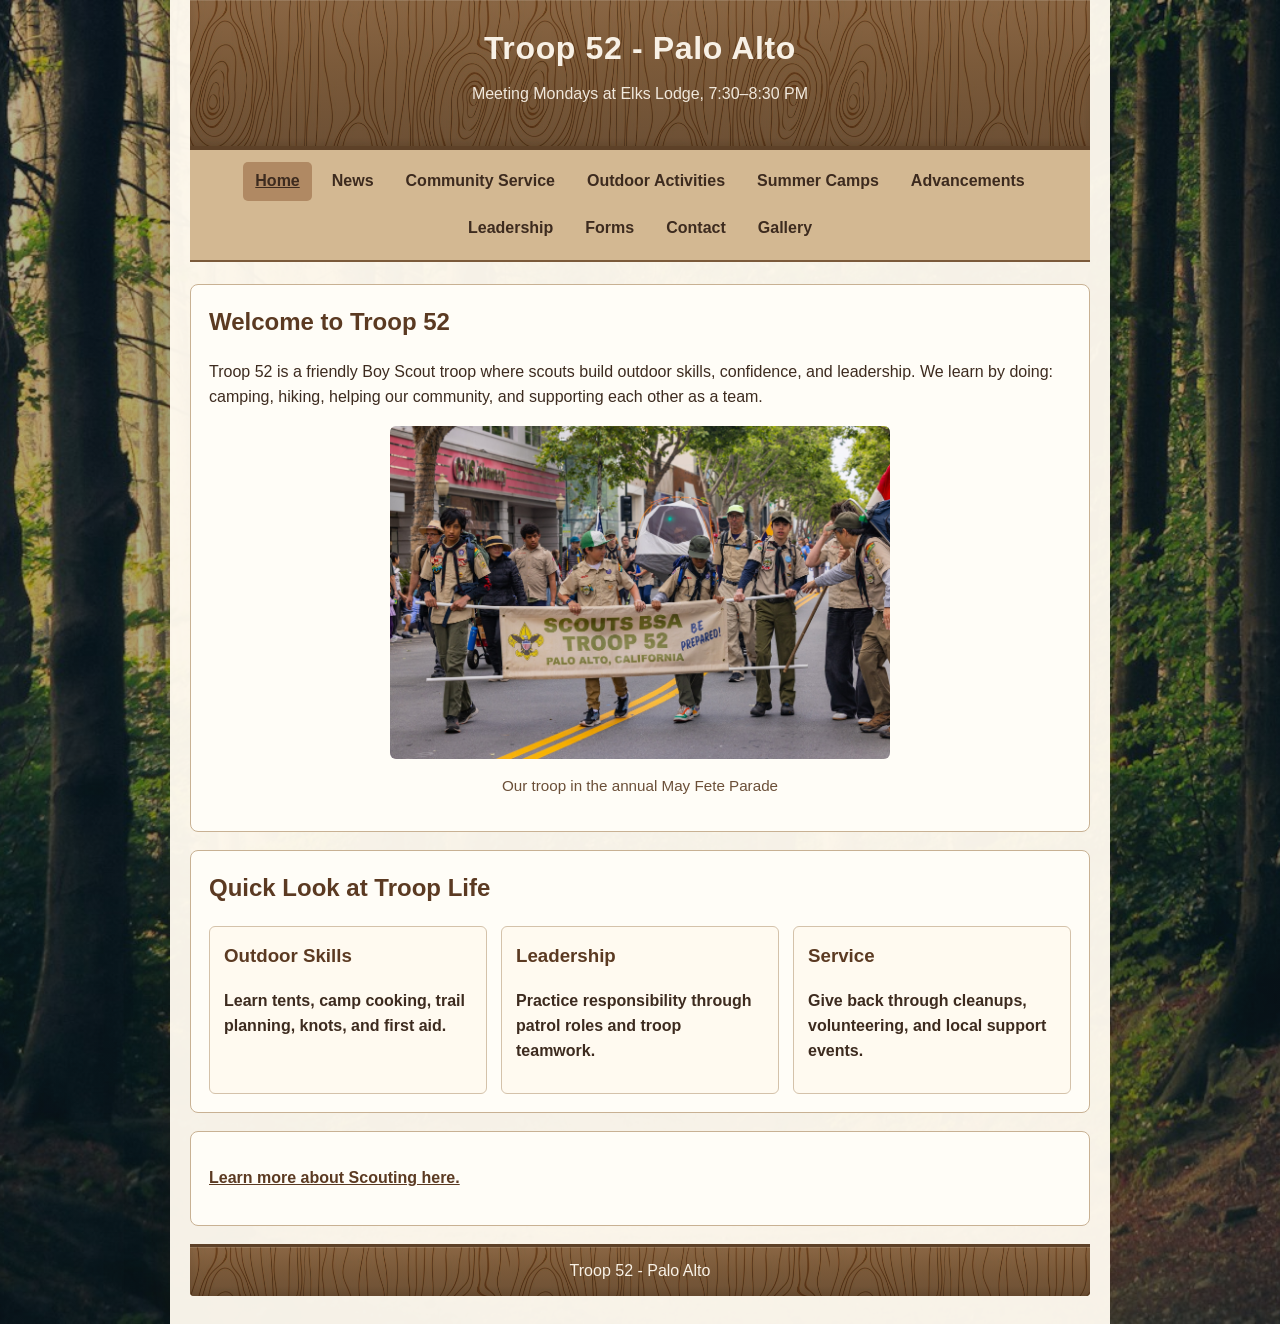
<file: index.html>
<!DOCTYPE html>
<html lang="en">
<head>
  <meta name="google-site-verification" content="5UJwUwNM0E8ni1mtghF1AuBefLVmhH8T5xe5UFRYWWQ" />
  <meta charset="UTF-8">
  <meta name="viewport" content="width=device-width, initial-scale=1.0">
  <title>Troop 52 - Palo Alto | Home</title>
  <link rel="stylesheet" href="styles.css">
</head>
<body>
  <div class="page">
    <header>
      <h1>Troop 52 - Palo Alto</h1>
      <p class="subtitle">Meeting Mondays at Elks Lodge, 7:30–8:30 PM</p>
    </header>

    <nav>
      <a href="index.html" class="active">Home</a>
      <a href="news.html">News</a>
      <a href="community-service.html">Community Service</a>
      <a href="outdoor-activities.html">Outdoor Activities</a>
      <a href="summer-camps.html">Summer Camps</a>
      <a href="advancements.html">Advancements</a>
      <a href="leadership.html">Leadership</a>
      <a href="forms.html">Forms</a>
      <a href="contact.html">Contact</a>
      <a href="gallery.html">Gallery</a>
    </nav>

    <section>
      <h2>Welcome to Troop 52</h2>
      <p>
        Troop 52 is a friendly Boy Scout troop where scouts build outdoor skills,
        confidence, and leadership. We learn by doing: camping, hiking, helping
        our community, and supporting each other as a team.
      </p>
      <img src="images/mayfeteparade.png" alt="Scouts hiking through trees" class="hero-image">
      <p class="small-note" style = "text-align: center;">
        Our troop in the annual May Fete Parade
      </p>
    </section>

    <section>
      <h2>Quick Look at Troop Life</h2>
      <div class="card-grid">
        <a href="outdoor-activities.html" class="card card-link">
          <h3>Outdoor Skills</h3>
          <p>Learn tents, camp cooking, trail planning, knots, and first aid.</p>
        </a>
        <a href="advancements.html" class="card card-link">
          <h3>Leadership</h3>
          <p>Practice responsibility through patrol roles and troop teamwork.</p>
        </a>
        <a href="community-service.html" class="card card-link">
          <h3>Service</h3>
          <p>Give back through cleanups, volunteering, and local support events.</p>
        </a>
      </div>
    </section>

    <section>
      <p>
        <a href="https://www.scouting.org" target="_blank" rel="noopener noreferrer">Learn more about Scouting here.</a>
      </p>
    </section>

    <footer>Troop 52 - Palo Alto</footer>
  </div>
  <script src="leaves.js"></script>
</body>
</html>
</file>
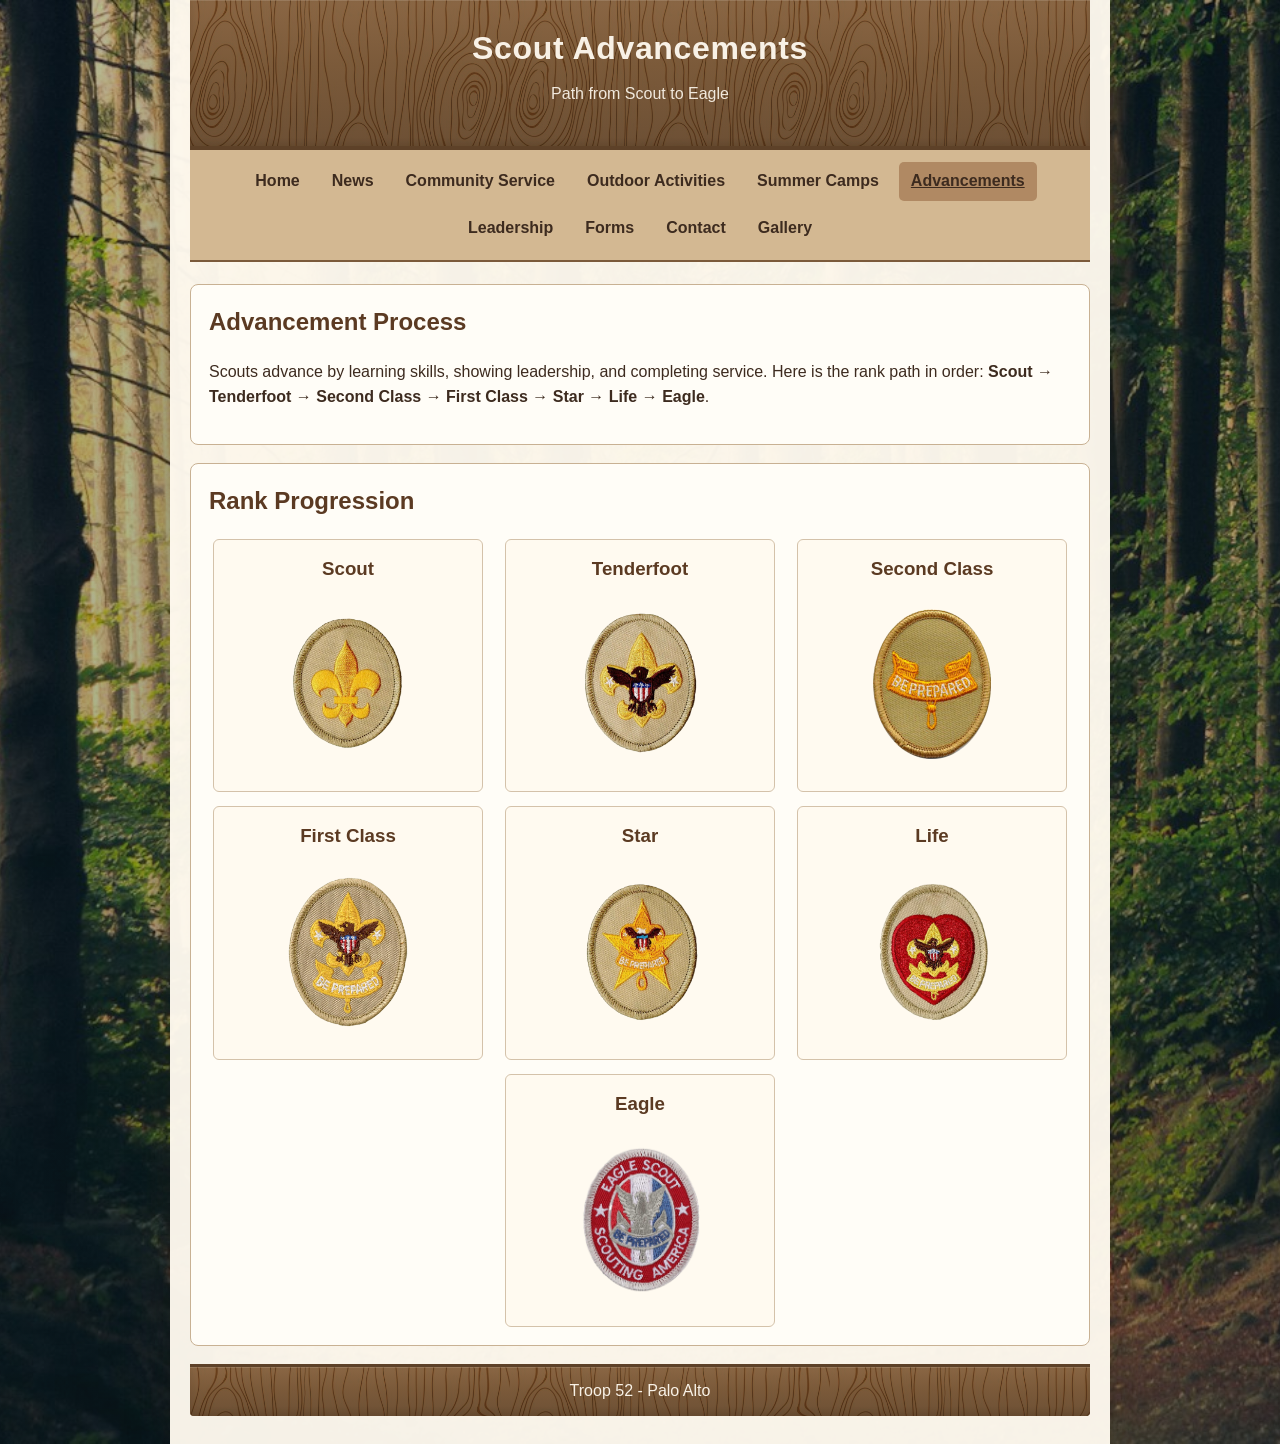
<file: advancements.html>
<!DOCTYPE html>
<html lang="en">
<head>
  <meta charset="UTF-8">
  <meta name="viewport" content="width=device-width, initial-scale=1.0">
  <title>Troop 52 - Palo Alto | Advancements</title>
  <link rel="stylesheet" href="styles.css">
</head>
<body>
  <div class="page">
    <header>
      <h1>Scout Advancements</h1>
      <p class="subtitle">Path from Scout to Eagle</p>
    </header>

    <nav>
      <a href="index.html">Home</a>
      <a href="news.html">News</a>
      <a href="community-service.html">Community Service</a>
      <a href="outdoor-activities.html">Outdoor Activities</a>
      <a href="summer-camps.html">Summer Camps</a>
      <a href="advancements.html" class="active">Advancements</a>
      <a href="leadership.html">Leadership</a>
      <a href="forms.html">Forms</a>
      <a href="contact.html">Contact</a>
      <a href="gallery.html">Gallery</a>
    </nav>

    <section>
      <h2>Advancement Process</h2>
      <p>
        Scouts advance by learning skills, showing leadership, and completing service.
        Here is the rank path in order:
        <strong>Scout → Tenderfoot → Second Class → First Class → Star → Life → Eagle</strong>.
      </p>
    </section>

    <section>
      <h2>Rank Progression</h2>
      <div class="rank-grid">
        <article class="rank-card">
          <h3>Scout</h3>
          <div class="badge-hover" tabindex="0">
            <img src="images/scoutbadge-removebg-preview.png" alt="Scout rank badge" class="badge-image">
            <p class="badge-tooltip">First step where scouts learn basics, the Scout Oath, and troop expectations.</p>
          </div>
        </article>

        <article class="rank-card">
          <h3>Tenderfoot</h3>
          <div class="badge-hover" tabindex="0">
            <img src="images/tenderfoot.png" alt="Tenderfoot rank badge" class="badge-image">
            <p class="badge-tooltip">Builds early outdoor skills like camping basics, first aid, and physical fitness goals.</p>
          </div>
        </article>

        <article class="rank-card">
          <h3>Second Class</h3>
          <div class="badge-hover" tabindex="0">
            <img src="images/SecondClass.webp" alt="Second Class rank badge" class="badge-image">
            <p class="badge-tooltip">Scouts gain stronger map, hiking, and nature skills while taking on more responsibility.</p>
          </div>
        </article>

        <article class="rank-card">
          <h3>First Class</h3>
          <div class="badge-hover" tabindex="0">
            <img src="images/Firstclass.png" alt="First Class rank badge" class="badge-image">
            <p class="badge-tooltip">A major milestone showing solid scoutcraft ability and dependable patrol teamwork.</p>
          </div>
        </article>

        <article class="rank-card">
          <h3>Star</h3>
          <div class="badge-hover" tabindex="0">
            <img src="images/star.png" alt="Star rank badge" class="badge-image">
            <p class="badge-tooltip">Focuses on leadership, service hours, and continuing merit badge progress.</p>
          </div>
        </article>

        <article class="rank-card">
          <h3>Life</h3>
          <div class="badge-hover" tabindex="0">
            <img src="images/lifescout.png" alt="Life rank badge" class="badge-image">
            <p class="badge-tooltip">Prepares scouts for Eagle by building advanced leadership and service experience.</p>
          </div>
        </article>

        <article class="rank-card rank-card--eagle">
          <h3>Eagle</h3>
          <div class="badge-hover" tabindex="0">
            <img src="images/eaglescout.png" alt="Eagle rank badge" class="badge-image">
            <p class="badge-tooltip">Highest rank earned through dedication, leadership, and a completed Eagle project.</p>
          </div>
        </article>
      </div>
    </section>

    <footer>Troop 52 - Palo Alto</footer>
  </div>
  <script src="leaves.js"></script>
</body>
</html>
</file>
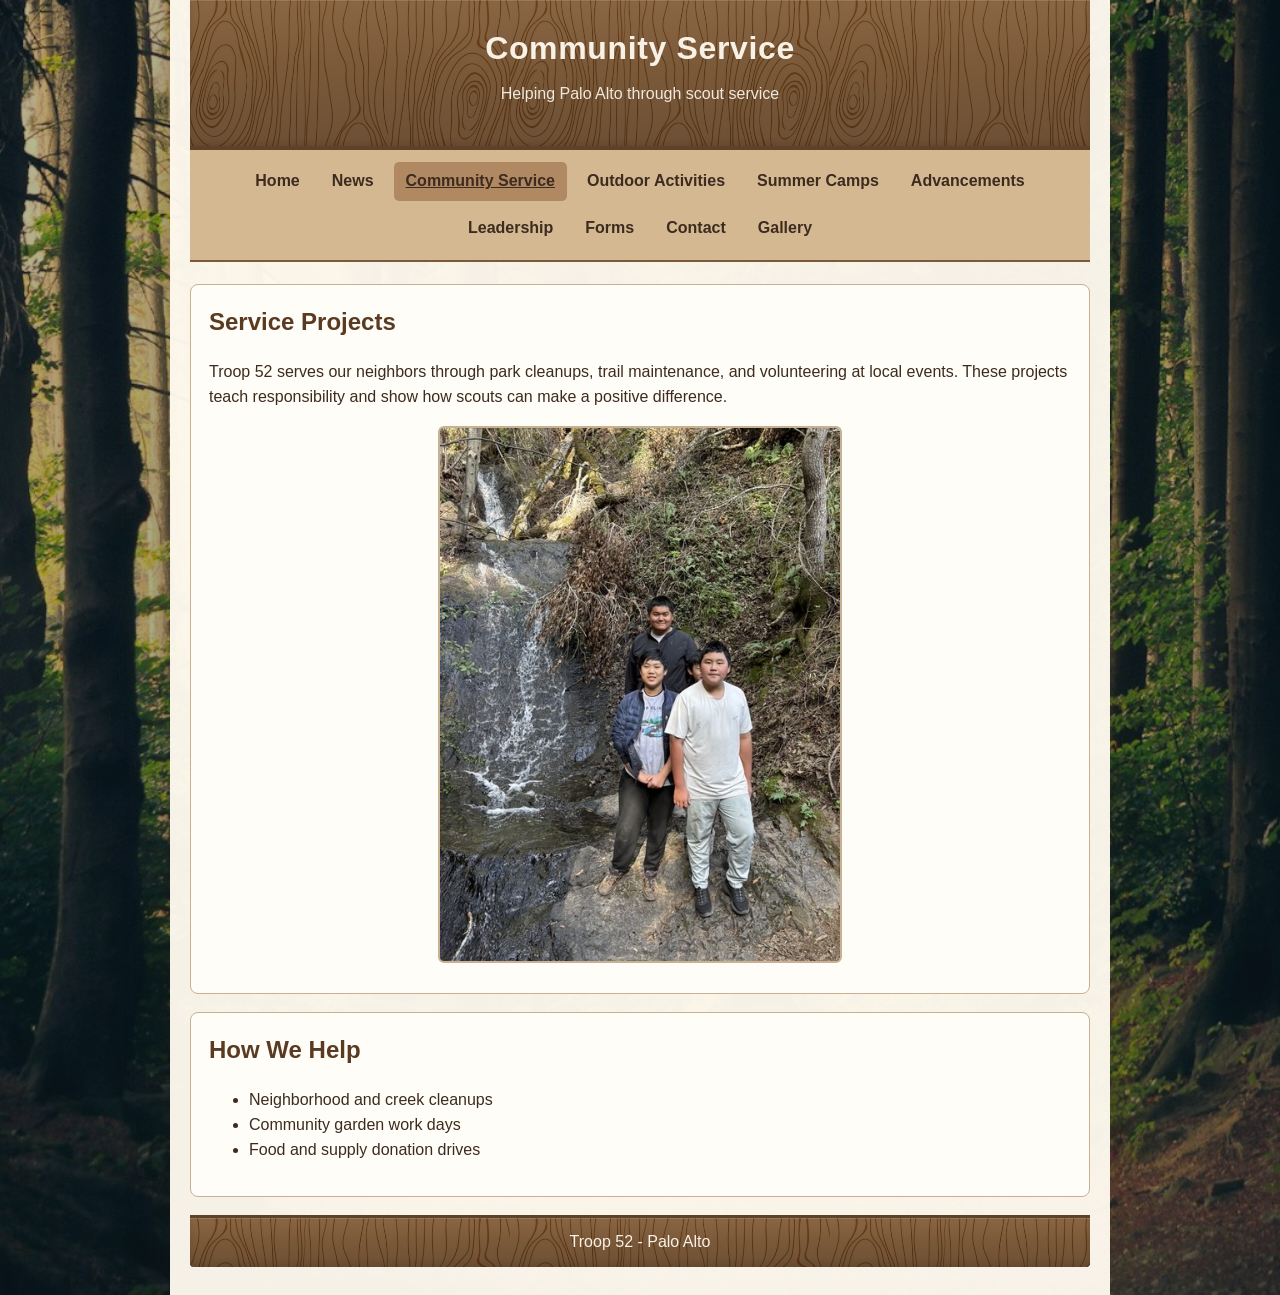
<file: community-service.html>
<!DOCTYPE html>
<html lang="en">
<head>
  <meta charset="UTF-8">
  <meta name="viewport" content="width=device-width, initial-scale=1.0">
  <title>Troop 52 - Palo Alto | Community Service</title>
  <link rel="stylesheet" href="styles.css">
</head>
<body>
  <div class="page">
    <header>
      <h1>Community Service</h1>
      <p class="subtitle">Helping Palo Alto through scout service</p>
    </header>

    <nav>
      <a href="index.html">Home</a>
      <a href="news.html">News</a>
      <a href="community-service.html" class="active">Community Service</a>
      <a href="outdoor-activities.html">Outdoor Activities</a>
      <a href="summer-camps.html">Summer Camps</a>
      <a href="advancements.html">Advancements</a>
      <a href="leadership.html">Leadership</a>
      <a href="forms.html">Forms</a>
      <a href="contact.html">Contact</a>
      <a href="gallery.html">Gallery</a>
    </nav>

    <section>
      <h2>Service Projects</h2>
      <p>
        Troop 52 serves our neighbors through park cleanups, trail maintenance,
        and volunteering at local events. These projects teach responsibility and
        show how scouts can make a positive difference.
      </p>
      <img src="images/gallery/bs(2).jpeg" alt="Scouts helping with a cleanup" class="activity-image">
    </section>

    <section>
      <h2>How We Help</h2>
      <ul>
        <li>Neighborhood and creek cleanups</li>
        <li>Community garden work days</li>
        <li>Food and supply donation drives</li>
      </ul>
    </section>

    <footer>Troop 52 - Palo Alto</footer>
  </div>
  <script src="leaves.js"></script>
</body>
</html>
</file>
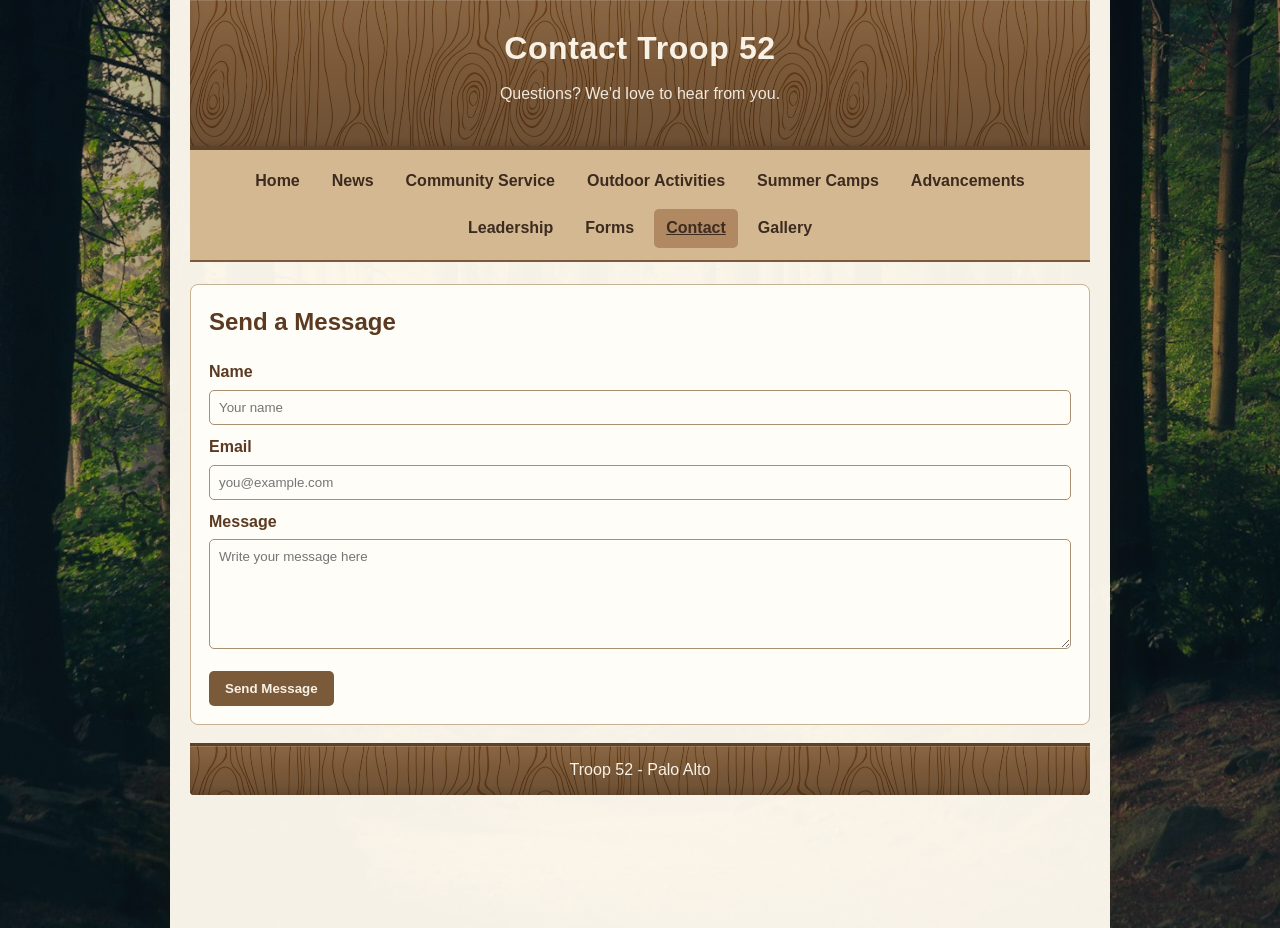
<file: contact.html>
<!DOCTYPE html>
<html lang="en">
<head>
  <meta charset="UTF-8">
  <meta name="viewport" content="width=device-width, initial-scale=1.0">
  <title>Troop 52 - Palo Alto | Contact</title>
  <link rel="stylesheet" href="styles.css">
</head>
<body>
  <div class="page">
    <header>
      <h1>Contact Troop 52</h1>
      <p class="subtitle">Questions? We'd love to hear from you.</p>
    </header>

    <nav>
      <a href="index.html">Home</a>
      <a href="news.html">News</a>
      <a href="community-service.html">Community Service</a>
      <a href="outdoor-activities.html">Outdoor Activities</a>
      <a href="summer-camps.html">Summer Camps</a>
      <a href="advancements.html">Advancements</a>
      <a href="leadership.html">Leadership</a>
      <a href="forms.html">Forms</a>
      <a href="contact.html" class="active">Contact</a>
      <a href="gallery.html">Gallery</a>
    </nav>

    <section>
      <h2>Send a Message</h2>

      <form action="https://formspree.io/f/mdabkpgq" method="POST">
        
        <label for="name">Name</label>
        <input type="text" id="name" name="name" placeholder="Your name" required>

        <label for="email">Email</label>
        <input type="email" id="email" name="email" placeholder="you@example.com" required>

        <label for="message">Message</label>
        <textarea id="message" name="message" rows="6" placeholder="Write your message here" required></textarea>

        <!-- Optional extras -->
        <input type="hidden" name="_subject" value="New Troop 52 Contact Form Message">
        <input type="hidden" name="_redirect" value="thankyou.html">

        <button type="submit">Send Message</button>
      </form>

    </section>

    <footer>Troop 52 - Palo Alto</footer>
  </div>
  <script src="leaves.js"></script>
</body>
</html>
</file>
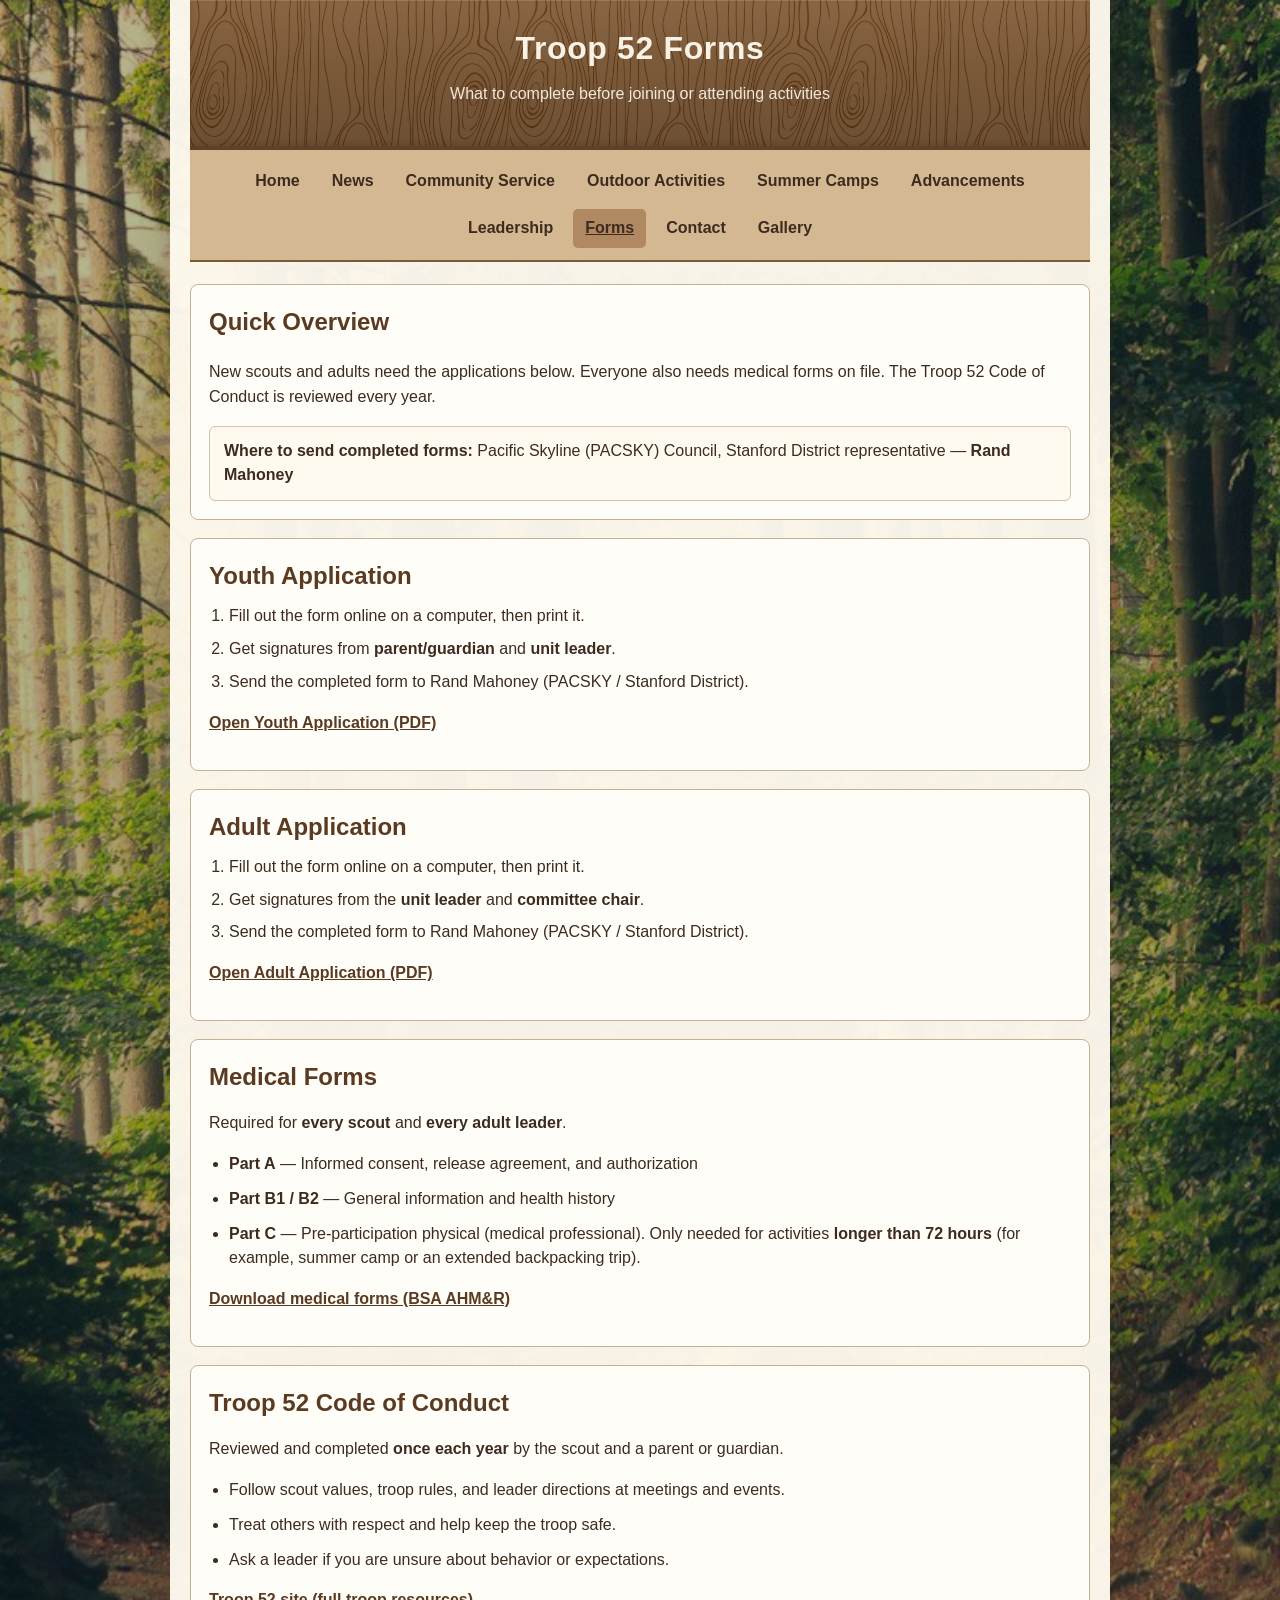
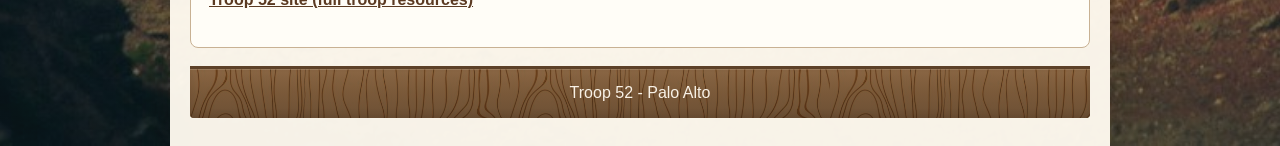
<file: forms.html>
<!DOCTYPE html>
<html lang="en">
<head>
  <meta charset="UTF-8">
  <meta name="viewport" content="width=device-width, initial-scale=1.0">
  <title>Troop 52 - Palo Alto | Forms</title>
  <link rel="stylesheet" href="styles.css">
</head>
<body>
  <div class="page">
    <header>
      <h1>Troop 52 Forms</h1>
      <p class="subtitle">What to complete before joining or attending activities</p>
    </header>

    <nav>
      <a href="index.html">Home</a>
      <a href="news.html">News</a>
      <a href="community-service.html">Community Service</a>
      <a href="outdoor-activities.html">Outdoor Activities</a>
      <a href="summer-camps.html">Summer Camps</a>
      <a href="advancements.html">Advancements</a>
      <a href="leadership.html">Leadership</a>
      <a href="forms.html" class="active">Forms</a>
      <a href="contact.html">Contact</a>
      <a href="gallery.html">Gallery</a>
    </nav>

    <section>
      <h2>Quick Overview</h2>
      <p>
        New scouts and adults need the applications below. Everyone also needs medical forms on file.
        The Troop 52 Code of Conduct is reviewed every year.
      </p>
      <p class="form-note">
        <strong>Where to send completed forms:</strong> Pacific Skyline (PACSKY) Council,
        Stanford District representative — <strong>Rand Mahoney</strong>
      </p>
    </section>

    <section class="form-card">
      <h2>Youth Application</h2>
      <ol class="form-steps">
        <li>Fill out the form online on a computer, then print it.</li>
        <li>Get signatures from <strong>parent/guardian</strong> and <strong>unit leader</strong>.</li>
        <li>Send the completed form to Rand Mahoney (PACSKY / Stanford District).</li>
      </ol>
      <p>
        <a href="https://filestore.scouting.org/filestore/pdf/524-406.pdf" target="_blank" rel="noopener noreferrer">Open Youth Application (PDF)</a>
      </p>
    </section>

    <section class="form-card">
      <h2>Adult Application</h2>
      <ol class="form-steps">
        <li>Fill out the form online on a computer, then print it.</li>
        <li>Get signatures from the <strong>unit leader</strong> and <strong>committee chair</strong>.</li>
        <li>Send the completed form to Rand Mahoney (PACSKY / Stanford District).</li>
      </ol>
      <p>
        <a href="https://filestore.scouting.org/filestore/pdf/524-501.pdf" target="_blank" rel="noopener noreferrer">Open Adult Application (PDF)</a>
      </p>
    </section>

    <section class="form-card">
      <h2>Medical Forms</h2>
      <p>Required for <strong>every scout</strong> and <strong>every adult leader</strong>.</p>
      <ul class="form-parts">
        <li>
          <strong>Part A</strong> — Informed consent, release agreement, and authorization
        </li>
        <li>
          <strong>Part B1 / B2</strong> — General information and health history
        </li>
        <li>
          <strong>Part C</strong> — Pre-participation physical (medical professional).
          Only needed for activities <strong>longer than 72 hours</strong>
          (for example, summer camp or an extended backpacking trip).
        </li>
      </ul>
      <p>
        <a href="https://www.scouting.org/health-and-safety/ahmr/" target="_blank" rel="noopener noreferrer">Download medical forms (BSA AHM&R)</a>
      </p>
    </section>

    <section class="form-card">
      <h2>Troop 52 Code of Conduct</h2>
      <p>
        Reviewed and completed <strong>once each year</strong> by the scout and a parent or guardian.
      </p>
      <ul class="form-parts">
        <li>Follow scout values, troop rules, and leader directions at meetings and events.</li>
        <li>Treat others with respect and help keep the troop safe.</li>
        <li>Ask a leader if you are unsure about behavior or expectations.</li>
      </ul>
      <p>
        <a href="https://sites.google.com/view/patroop52/" target="_blank" rel="noopener noreferrer">Troop 52 site (full troop resources)</a>
      </p>
    </section>

    <footer>Troop 52 - Palo Alto</footer>
  </div>
  <script src="leaves.js"></script>
</body>
</html>
</file>
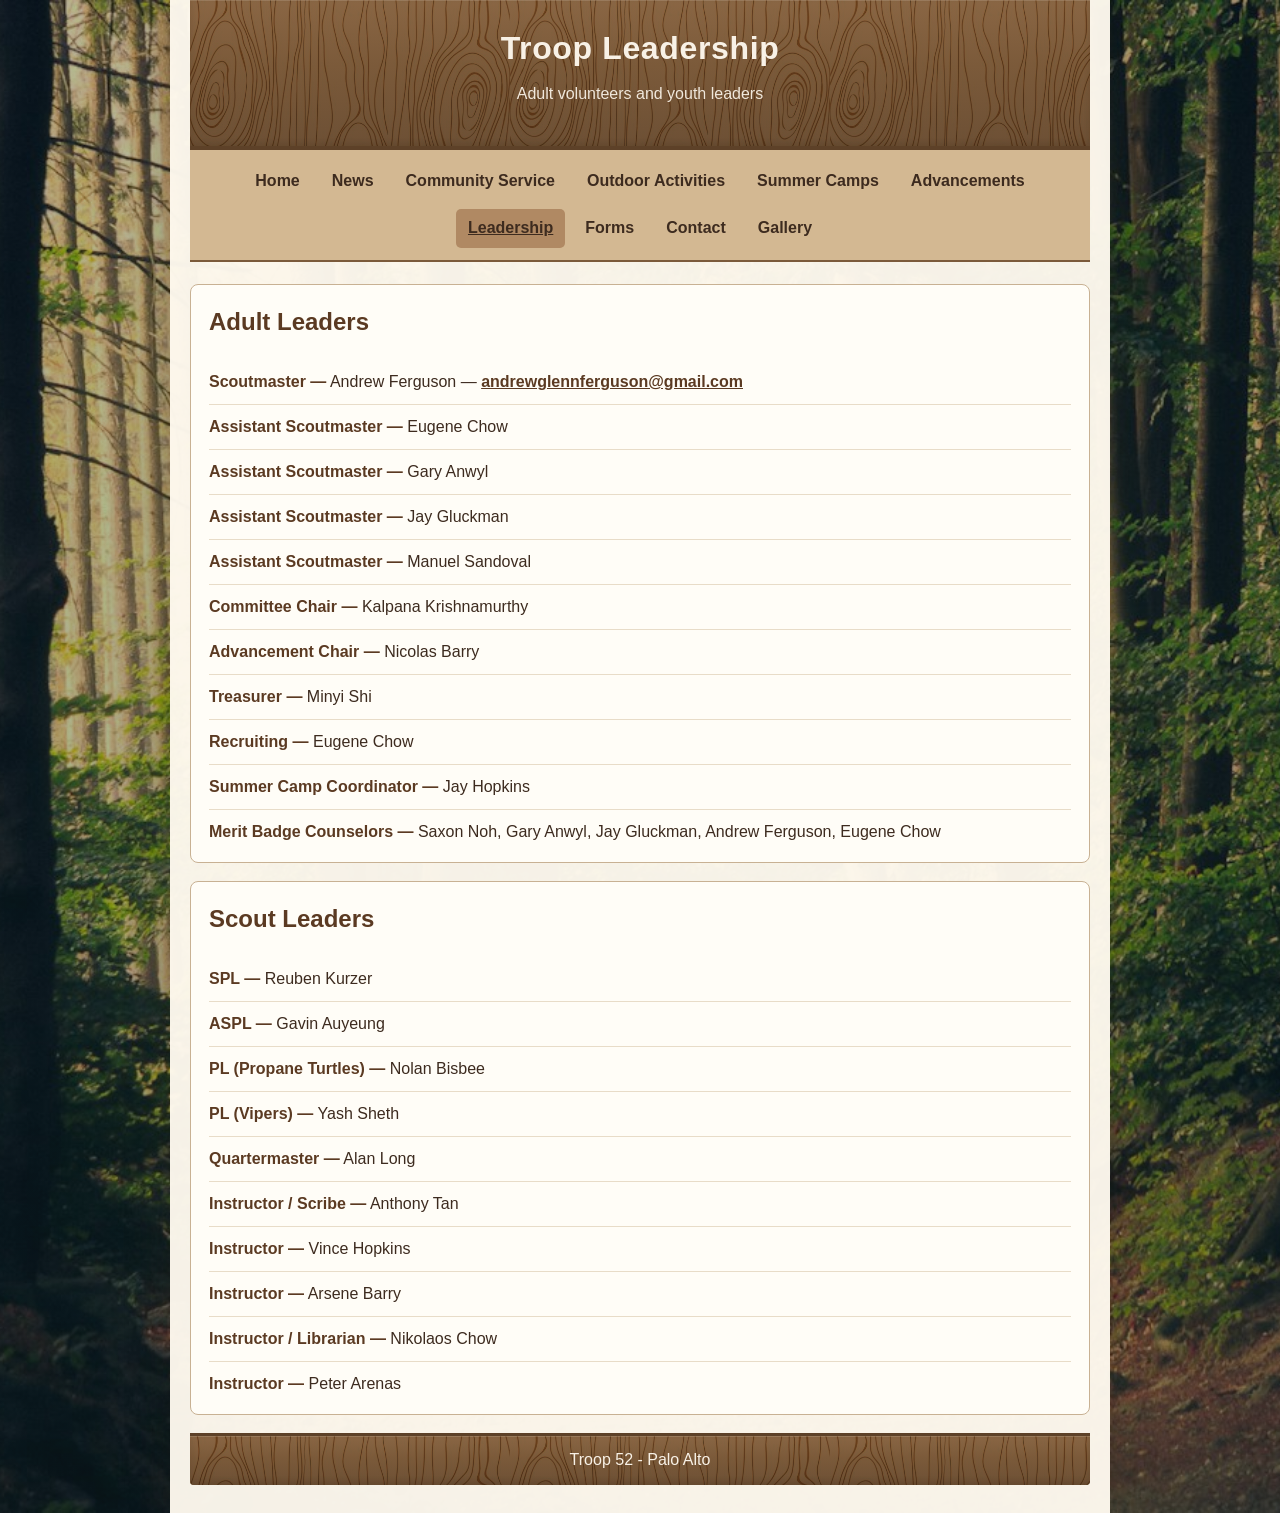
<file: leadership.html>
<!DOCTYPE html>
<html lang="en">
<head>
  <meta charset="UTF-8">
  <meta name="viewport" content="width=device-width, initial-scale=1.0">
  <title>Troop 52 - Palo Alto | Leadership</title>
  <link rel="stylesheet" href="styles.css">
</head>
<body>
  <div class="page">
    <header>
      <h1>Troop Leadership</h1>
      <p class="subtitle">Adult volunteers and youth leaders</p>
    </header>

    <nav>
      <a href="index.html">Home</a>
      <a href="news.html">News</a>
      <a href="community-service.html">Community Service</a>
      <a href="outdoor-activities.html">Outdoor Activities</a>
      <a href="summer-camps.html">Summer Camps</a>
      <a href="advancements.html">Advancements</a>
      <a href="leadership.html" class="active">Leadership</a>
      <a href="forms.html">Forms</a>
      <a href="contact.html">Contact</a>
      <a href="gallery.html">Gallery</a>
    </nav>

    <section>
      <h2>Adult Leaders</h2>
      <ul class="leader-list">
        <li>
          <span class="leader-role">Scoutmaster</span>
          Andrew Ferguson —
          <a href="mailto:andrewglennferguson@gmail.com">andrewglennferguson@gmail.com</a>
        </li>
        <li><span class="leader-role">Assistant Scoutmaster</span> Eugene Chow</li>
        <li><span class="leader-role">Assistant Scoutmaster</span> Gary Anwyl</li>
        <li><span class="leader-role">Assistant Scoutmaster</span> Jay Gluckman</li>
        <li><span class="leader-role">Assistant Scoutmaster</span> Manuel Sandoval</li>
        <li><span class="leader-role">Committee Chair</span> Kalpana Krishnamurthy</li>
        <li><span class="leader-role">Advancement Chair</span> Nicolas Barry</li>
        <li><span class="leader-role">Treasurer</span> Minyi Shi</li>
        <li><span class="leader-role">Recruiting</span> Eugene Chow</li>
        <li><span class="leader-role">Summer Camp Coordinator</span> Jay Hopkins</li>
        <li>
          <span class="leader-role">Merit Badge Counselors</span>
          Saxon Noh, Gary Anwyl, Jay Gluckman, Andrew Ferguson, Eugene Chow
        </li>
      </ul>
    </section>

    <section>
      <h2>Scout Leaders</h2>
      <ul class="leader-list">
        <li><span class="leader-role">SPL</span> Reuben Kurzer</li>
        <li><span class="leader-role">ASPL</span> Gavin Auyeung</li>
        <li><span class="leader-role">PL (Propane Turtles)</span> Nolan Bisbee</li>
        <li><span class="leader-role">PL (Vipers)</span> Yash Sheth</li>
        <li><span class="leader-role">Quartermaster</span> Alan Long</li>
        <li><span class="leader-role">Instructor / Scribe</span> Anthony Tan</li>
        <li><span class="leader-role">Instructor</span> Vince Hopkins</li>
        <li><span class="leader-role">Instructor</span> Arsene Barry</li>
        <li><span class="leader-role">Instructor / Librarian</span> Nikolaos Chow</li>
        <li><span class="leader-role">Instructor</span> Peter Arenas</li>
      </ul>
    </section>

    <footer>Troop 52 - Palo Alto</footer>
  </div>
  <script src="leaves.js"></script>
</body>
</html>
</file>
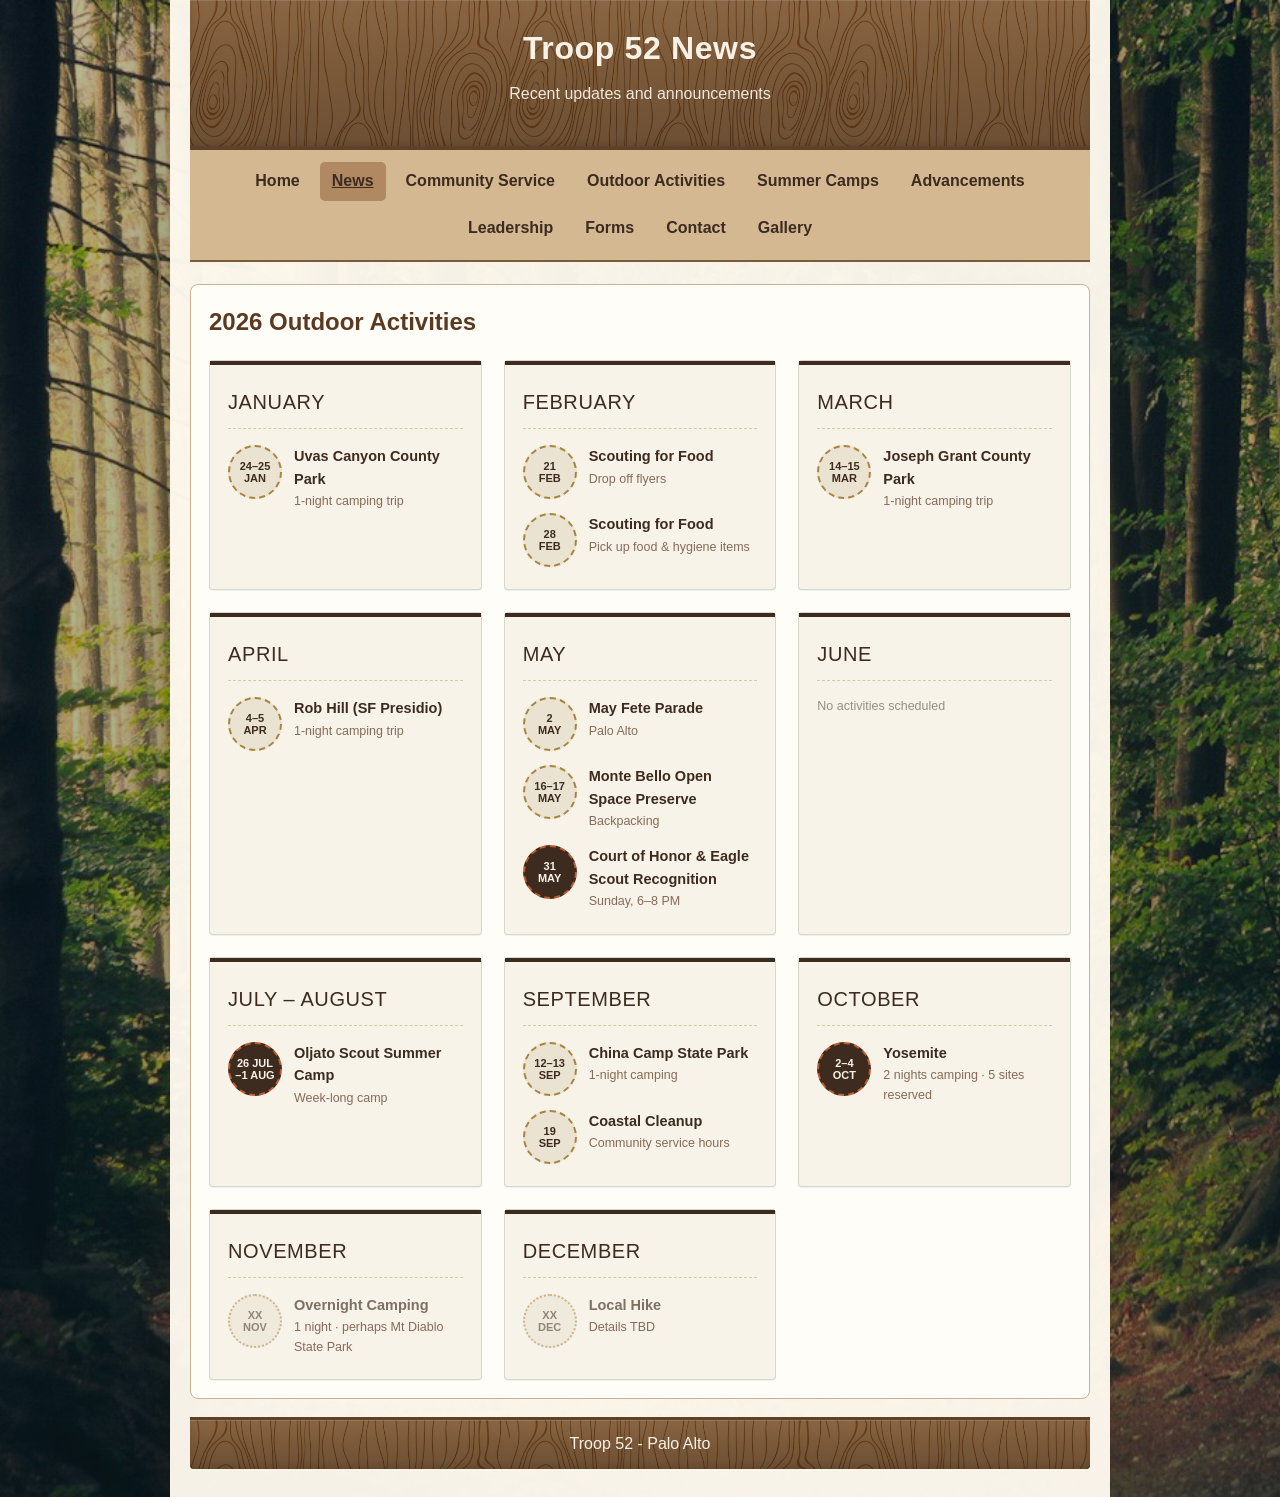
<file: news.html>
<!DOCTYPE html>
<html lang="en">
<head>
  <meta charset="UTF-8">
  <meta name="viewport" content="width=device-width, initial-scale=1.0">
  <title>Troop 52 - Palo Alto | News</title>
  <link rel="stylesheet" href="styles.css">
</head>
<body>
  <div class="page">
    <header>
      <h1>Troop 52 News</h1>
      <p class="subtitle">Recent updates and announcements</p>
    </header>

    <nav>
      <a href="index.html">Home</a>
      <a href="news.html" class="active">News</a>
      <a href="community-service.html">Community Service</a>
      <a href="outdoor-activities.html">Outdoor Activities</a>
      <a href="summer-camps.html">Summer Camps</a>
      <a href="advancements.html">Advancements</a>
      <a href="leadership.html">Leadership</a>
      <a href="forms.html">Forms</a>
      <a href="contact.html">Contact</a>
      <a href="gallery.html">Gallery</a>
    </nav>

    <section>
  <h2>2026 Outdoor Activities</h2>
  <div class="grid">

    <div class="month-card">
      <div class="month-name">January</div>
      <div class="event">
        <div class="badge">24&ndash;25<br>JAN</div>
        <div class="event-body">
          <div class="event-title">Uvas Canyon County Park</div>
          <div class="event-meta">1-night camping trip</div>
        </div>
      </div>
    </div>

    <div class="month-card">
      <div class="month-name">February</div>
      <div class="event">
        <div class="badge">21<br>FEB</div>
        <div class="event-body">
          <div class="event-title">Scouting for Food</div>
          <div class="event-meta">Drop off flyers</div>
        </div>
      </div>
      <div class="event">
        <div class="badge">28<br>FEB</div>
        <div class="event-body">
          <div class="event-title">Scouting for Food</div>
          <div class="event-meta">Pick up food &amp; hygiene items</div>
        </div>
      </div>
    </div>

    <div class="month-card">
      <div class="month-name">March</div>
      <div class="event">
        <div class="badge">14&ndash;15<br>MAR</div>
        <div class="event-body">
          <div class="event-title">Joseph Grant County Park</div>
          <div class="event-meta">1-night camping trip</div>
        </div>
      </div>
    </div>

    <div class="month-card">
      <div class="month-name">April</div>
      <div class="event">
        <div class="badge">4&ndash;5<br>APR</div>
        <div class="event-body">
          <div class="event-title">Rob Hill (SF Presidio)</div>
          <div class="event-meta">1-night camping trip</div>
        </div>
      </div>
    </div>

    <div class="month-card">
      <div class="month-name">May</div>
      <div class="event">
        <div class="badge">2<br>MAY</div>
        <div class="event-body">
          <div class="event-title">May Fete Parade</div>
          <div class="event-meta">Palo Alto</div>
        </div>
      </div>
      <div class="event">
        <div class="badge">16&ndash;17<br>MAY</div>
        <div class="event-body">
          <div class="event-title">Monte Bello Open Space Preserve</div>
          <div class="event-meta">Backpacking</div>
        </div>
      </div>
      <div class="event flagship">
        <div class="badge">31<br>MAY</div>
        <div class="event-body">
          <div class="event-title">Court of Honor &amp; Eagle Scout Recognition</div>
          <div class="event-meta">Sunday, 6&ndash;8 PM</div>
        </div>
      </div>
    </div>

    <div class="month-card">
      <div class="month-name">June</div>
      <div class="no-events">No activities scheduled</div>
    </div>

    <div class="month-card">
      <div class="month-name">July &ndash; August</div>
      <div class="event flagship">
        <div class="badge">26 JUL<br>&ndash;1 AUG</div>
        <div class="event-body">
          <div class="event-title">Oljato Scout Summer Camp</div>
          <div class="event-meta">Week-long camp</div>
        </div>
      </div>
    </div>

    <div class="month-card">
      <div class="month-name">September</div>
      <div class="event">
        <div class="badge">12&ndash;13<br>SEP</div>
        <div class="event-body">
          <div class="event-title">China Camp State Park</div>
          <div class="event-meta">1-night camping</div>
        </div>
      </div>
      <div class="event">
        <div class="badge">19<br>SEP</div>
        <div class="event-body">
          <div class="event-title">Coastal Cleanup</div>
          <div class="event-meta">Community service hours</div>
        </div>
      </div>
    </div>

    <div class="month-card">
      <div class="month-name">October</div>
      <div class="event flagship">
        <div class="badge">2&ndash;4<br>OCT</div>
        <div class="event-body">
          <div class="event-title">Yosemite</div>
          <div class="event-meta">2 nights camping &middot; 5 sites reserved</div>
        </div>
      </div>
    </div>

    <div class="month-card">
      <div class="month-name">November</div>
      <div class="event tbd">
        <div class="badge">XX<br>NOV</div>
        <div class="event-body">
          <div class="event-title">Overnight Camping</div>
          <div class="event-meta">1 night &middot; perhaps Mt Diablo State Park</div>
        </div>
      </div>
    </div>

    <div class="month-card">
      <div class="month-name">December</div>
      <div class="event tbd">
        <div class="badge">XX<br>DEC</div>
        <div class="event-body">
          <div class="event-title">Local Hike</div>
          <div class="event-meta">Details TBD</div>
        </div>
      </div>
    </div>

  </div>
</section>

    <footer>Troop 52 - Palo Alto</footer>
  </div>
  <script src="leaves.js"></script>
</body>
</html>
</file>
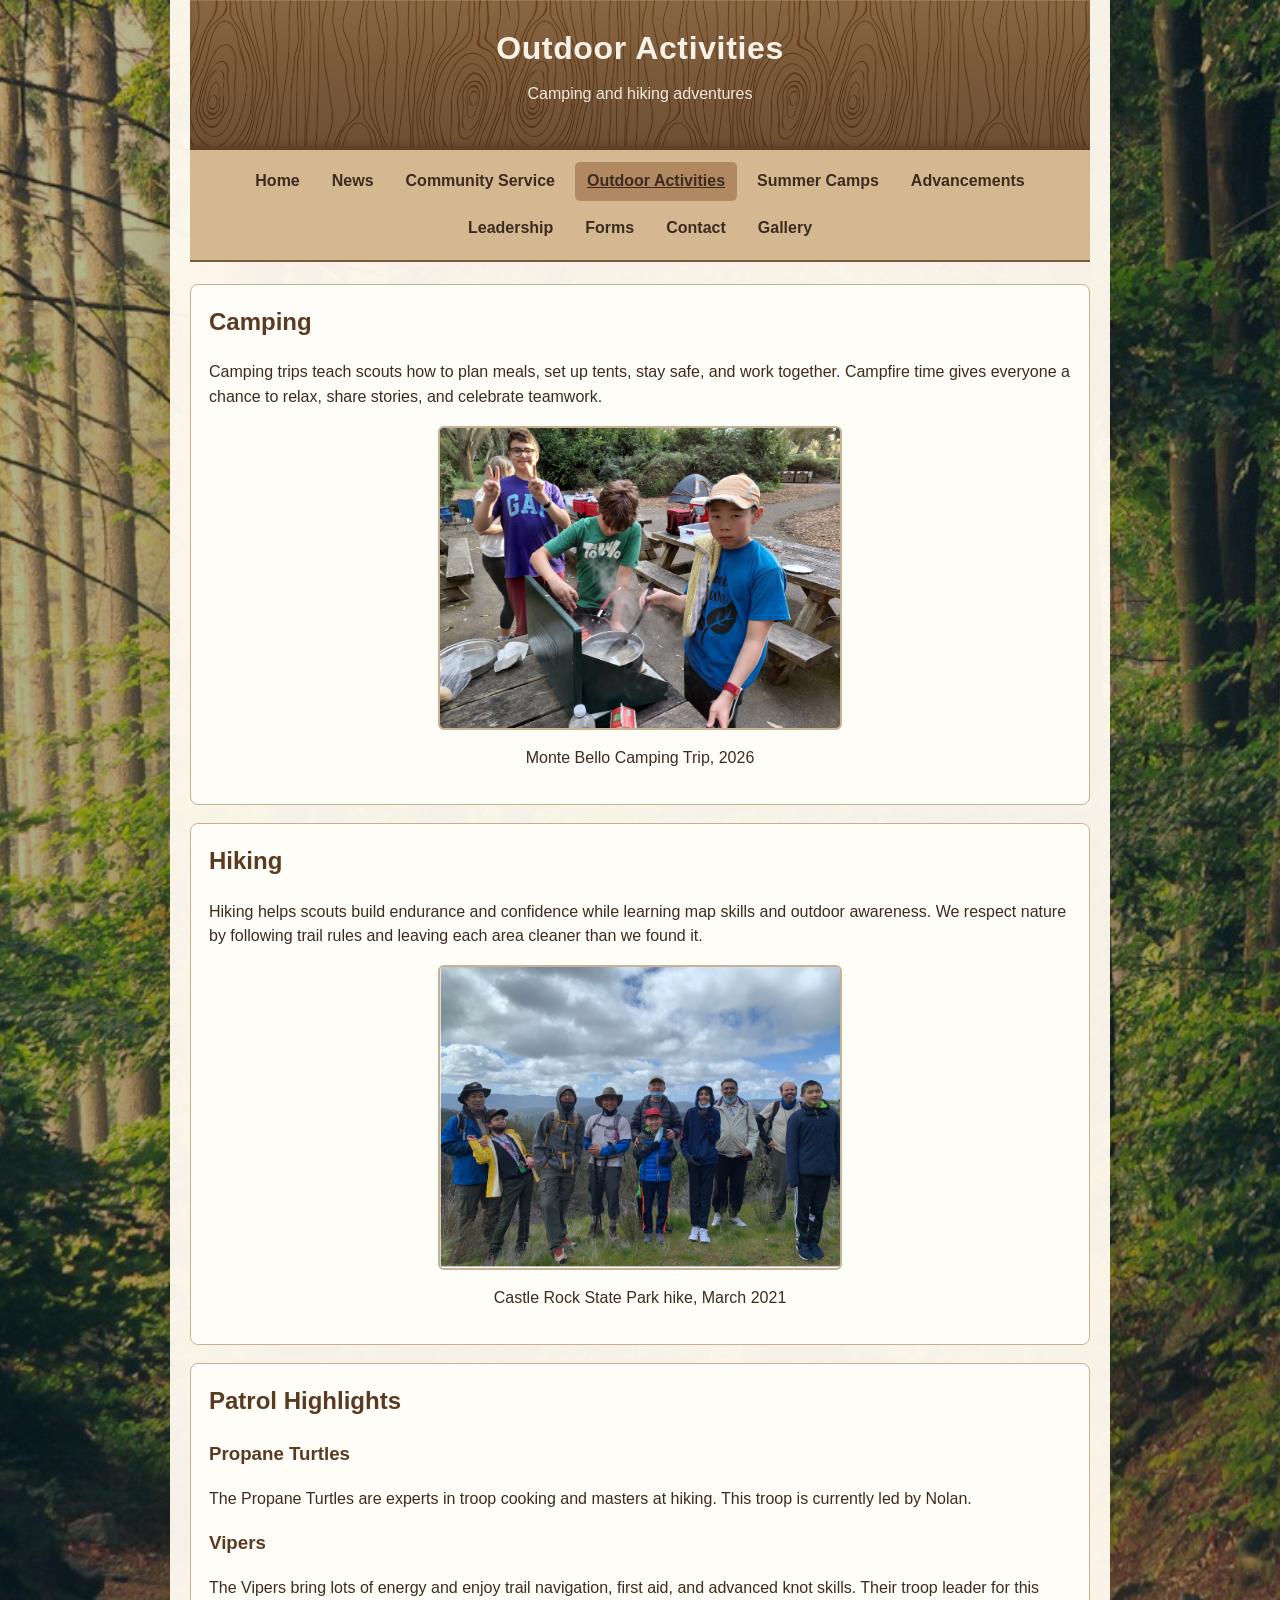
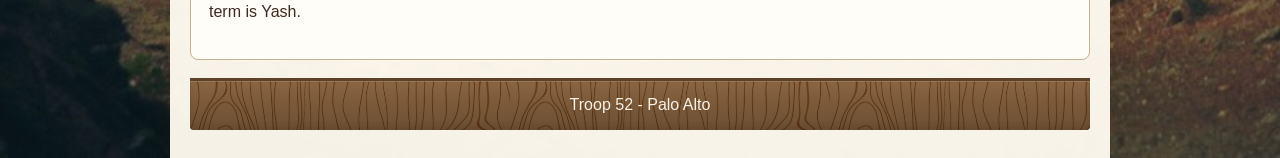
<file: outdoor-activities.html>
<!DOCTYPE html>
<html lang="en">
<head>
  <meta charset="UTF-8">
  <meta name="viewport" content="width=device-width, initial-scale=1.0">
  <title>Troop 52 - Palo Alto | Outdoor Activities</title>
  <link rel="stylesheet" href="styles.css">
</head>
<body>
  <div class="page">
    <header>
      <h1>Outdoor Activities</h1>
      <p class="subtitle">Camping and hiking adventures</p>
    </header>

    <nav>
      <a href="index.html">Home</a>
      <a href="news.html">News</a>
      <a href="community-service.html">Community Service</a>
      <a href="outdoor-activities.html" class="active">Outdoor Activities</a>
      <a href="summer-camps.html">Summer Camps</a>
      <a href="advancements.html">Advancements</a>
      <a href="leadership.html">Leadership</a>
      <a href="forms.html">Forms</a>
      <a href="contact.html">Contact</a>
      <a href="gallery.html">Gallery</a>
    </nav>

    <section>
      <h2>Camping</h2>
      <p>
        Camping trips teach scouts how to plan meals, set up tents, stay safe,
        and work together. Campfire time gives everyone a chance to relax,
        share stories, and celebrate teamwork.
      </p>
      <img src="images/gallery/montebello26.jpg"  class="activity-image">
      <p style="text-align: center;">Monte Bello Camping Trip, 2026</p>
    </section>

    <section>
      <h2>Hiking</h2>
      <p>
        Hiking helps scouts build endurance and confidence while learning map skills
        and outdoor awareness. We respect nature by following trail rules and leaving
        each area cleaner than we found it.
      </p>
      <img src="images/castlerock.png" alt="Scouts hiking on a wooded trail" class="activity-image">
      <p style="text-align: center;">Castle Rock State Park hike, March 2021</p>
    </section>

    <section>
      <h2>Patrol Highlights</h2>
      <h3>Propane Turtles</h3>
      <p>
        The Propane Turtles are experts in troop cooking and masters at hiking. This troop is currently
        led by Nolan.
      <h3>Vipers</h3>
      <p>
        The Vipers bring lots of energy and enjoy trail navigation, first aid, and advanced knot skills. Their troop
        leader for this term is Yash. 
      </p>
    </section>

    <footer>Troop 52 - Palo Alto</footer>
  </div>
  <script src="leaves.js"></script>
</body>
</html>
</file>
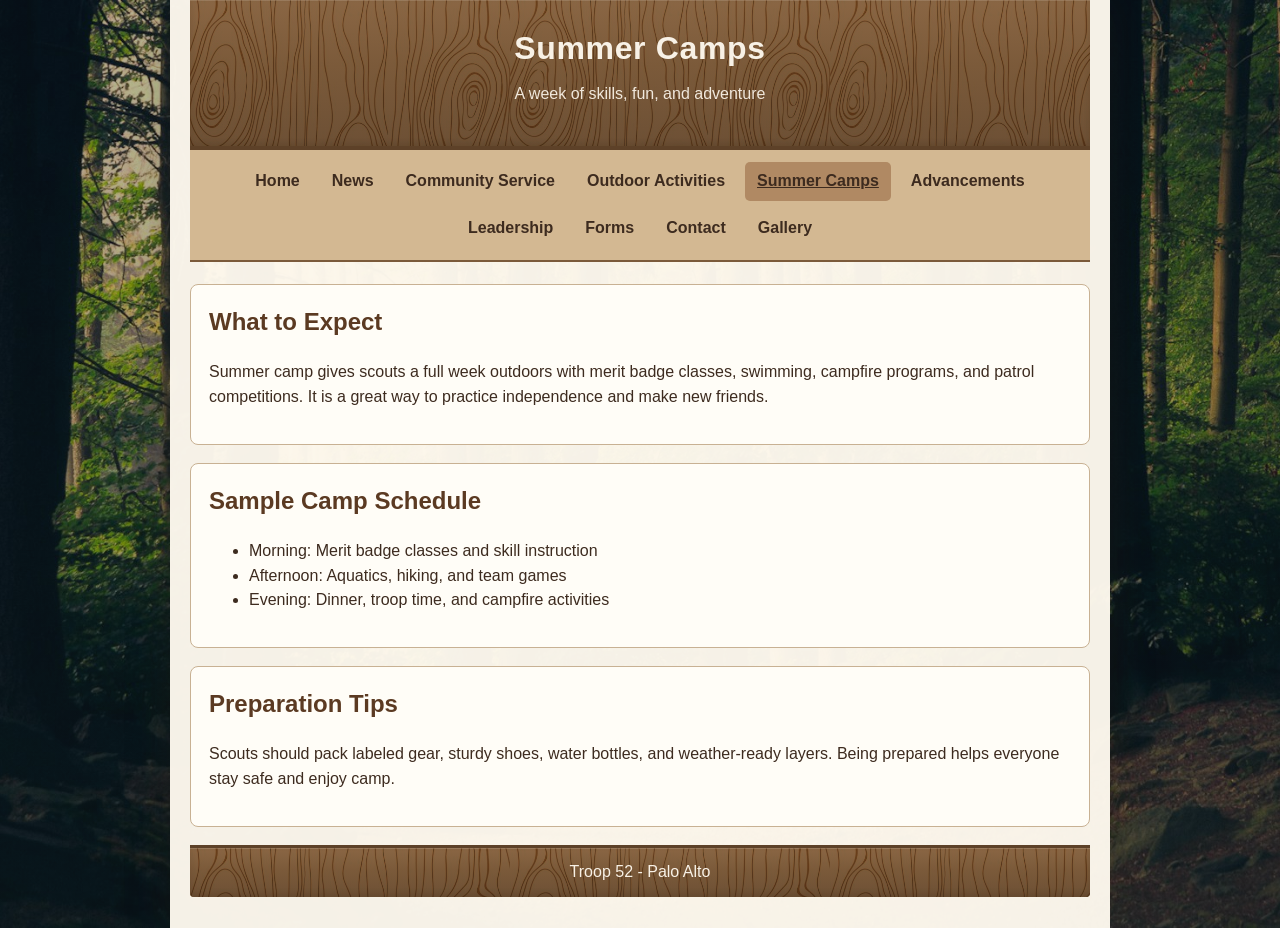
<file: summer-camps.html>
<!DOCTYPE html>
<html lang="en">
<head>
  <meta charset="UTF-8">
  <meta name="viewport" content="width=device-width, initial-scale=1.0">
  <title>Troop 52 - Palo Alto | Summer Camps</title>
  <link rel="stylesheet" href="styles.css">
</head>
<body>
  <div class="page">
    <header>
      <h1>Summer Camps</h1>
      <p class="subtitle">A week of skills, fun, and adventure</p>
    </header>

    <nav>
      <a href="index.html">Home</a>
      <a href="news.html">News</a>
      <a href="community-service.html">Community Service</a>
      <a href="outdoor-activities.html">Outdoor Activities</a>
      <a href="summer-camps.html" class="active">Summer Camps</a>
      <a href="advancements.html">Advancements</a>
      <a href="leadership.html">Leadership</a>
      <a href="forms.html">Forms</a>
      <a href="contact.html">Contact</a>
      <a href="gallery.html">Gallery</a>
    </nav>

    <section>
      <h2>What to Expect</h2>
      <p>
        Summer camp gives scouts a full week outdoors with merit badge classes,
        swimming, campfire programs, and patrol competitions. It is a great way to
        practice independence and make new friends.
      </p>
    </section>

    <section>
      <h2>Sample Camp Schedule</h2>
      <ul>
        <li>Morning: Merit badge classes and skill instruction</li>
        <li>Afternoon: Aquatics, hiking, and team games</li>
        <li>Evening: Dinner, troop time, and campfire activities</li>
      </ul>
    </section>

    <section>
      <h2>Preparation Tips</h2>
      <p>
        Scouts should pack labeled gear, sturdy shoes, water bottles, and weather-ready
        layers. Being prepared helps everyone stay safe and enjoy camp.
      </p>
    </section>

    <footer>Troop 52 - Palo Alto</footer>
  </div>
  <script src="leaves.js"></script>
</body>
</html>
</file>
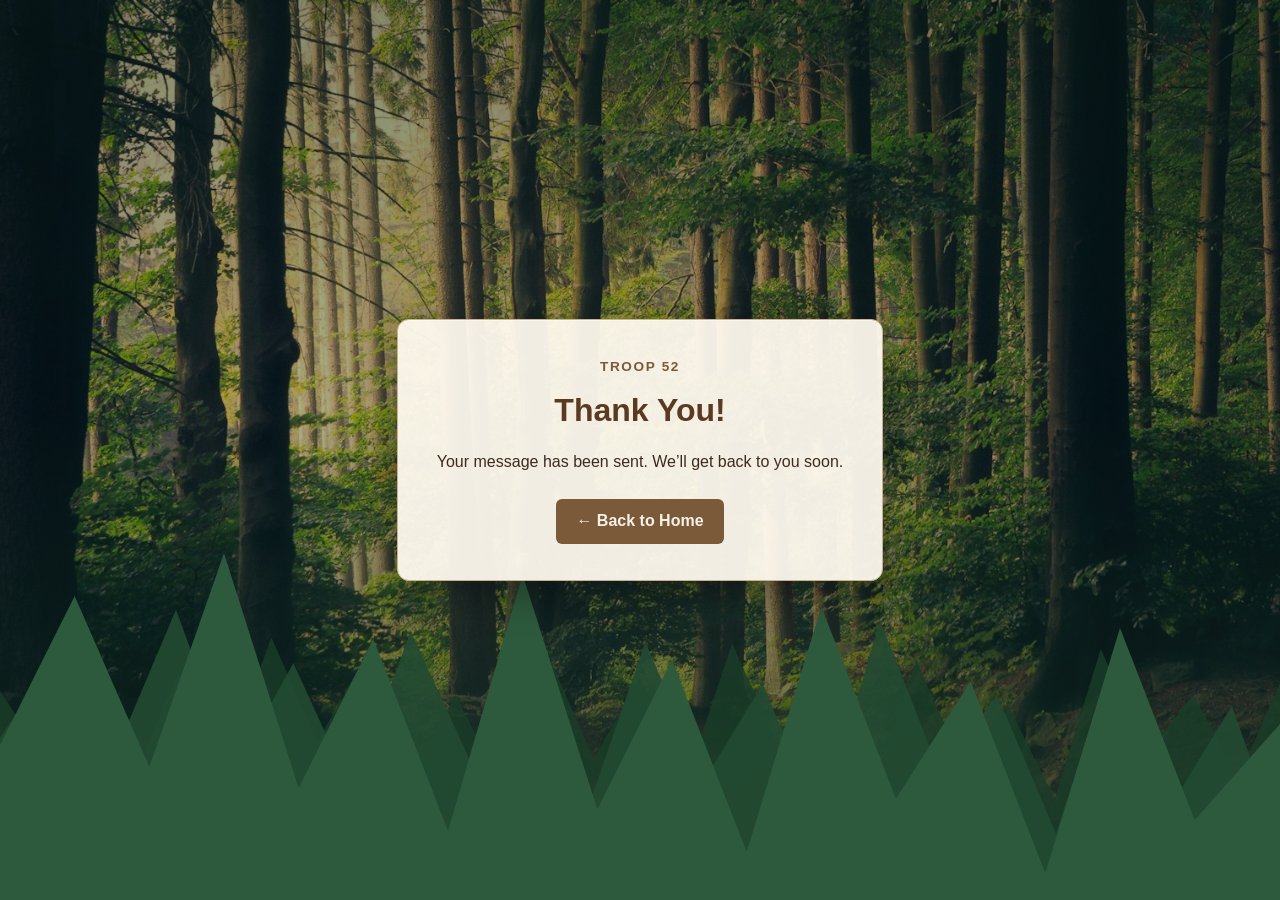
<file: thankyou.html>
<!DOCTYPE html>
<html lang="en">
<head>
  <meta charset="UTF-8">
  <meta name="viewport" content="width=device-width, initial-scale=1.0">
  <title>Thank You | Troop 52</title>
  <link rel="stylesheet" href="styles.css">
</head>
<body class="thankyou-page">
  <div class="thankyou-forest" aria-hidden="true">
    <div class="thankyou-trees thankyou-trees--back">
      <svg viewBox="0 0 1200 320" preserveAspectRatio="none" xmlns="http://www.w3.org/2000/svg">
        <path fill="#1a3d28" d="M0 320 L0 180 L40 120 L80 180 L120 90 L160 200 L200 110 L240 190 L280 80 L320 170 L360 100 L400 200 L440 130 L480 210 L520 95 L560 185 L600 115 L640 205 L680 85 L720 175 L760 125 L800 215 L840 100 L880 190 L920 140 L960 220 L1000 90 L1040 180 L1080 130 L1120 200 L1160 110 L1200 190 L1200 320 Z"/>
      </svg>
    </div>
    <div class="thankyou-trees thankyou-trees--mid">
      <svg viewBox="0 0 1200 380" preserveAspectRatio="none" xmlns="http://www.w3.org/2000/svg">
        <path fill="#234a32" d="M0 380 L0 220 L55 140 L110 230 L165 100 L220 250 L275 150 L330 270 L385 120 L440 240 L495 160 L550 290 L605 130 L660 260 L715 170 L770 300 L825 110 L880 250 L935 180 L990 310 L1045 140 L1100 280 L1155 190 L1200 320 L1200 380 Z"/>
      </svg>
    </div>
    <div class="thankyou-trees thankyou-trees--front">
      <svg viewBox="0 0 1200 420" preserveAspectRatio="none" xmlns="http://www.w3.org/2000/svg">
        <path fill="#2d5a3d" d="M0 420 L0 260 L70 120 L140 280 L210 80 L280 300 L350 160 L420 340 L490 100 L560 320 L630 180 L700 360 L770 130 L840 310 L910 200 L980 380 L1050 150 L1120 330 L1200 240 L1200 420 Z"/>
      </svg>
    </div>
  </div>

  <main class="thankyou-content">
    <div class="thankyou-card">
      <p class="thankyou-badge">Troop 52</p>
      <h1>Thank You!</h1>
      <p class="thankyou-message">
        Your message has been sent. We’ll get back to you soon.
      </p>
      <a href="index.html" class="thankyou-home">← Back to Home</a>
    </div>
  </main>
  <script src="leaves.js"></script>
</body>
</html>
</file>
<file: styles.css>
body {
  margin: 0;
  font-family: Verdana, Geneva, Tahoma, sans-serif;
  line-height: 1.55;
  color: #3d2b1f;
  background-color: #2a3d2e;
  background-image:
    linear-gradient(rgba(20, 36, 26, 0.3), rgba(20, 36, 26, 0.4)),
    url('images/forest-bg.jpg');
  background-repeat: repeat-y;
  background-position: center top;
  background-size: cover;
  background-attachment: scroll;
}

.page {
  max-width: 900px;
  margin: 0 auto;
  padding: 0 20px 28px;
  background-color: rgba(255, 250, 240, 0.96);
  min-height: 100vh;
  box-shadow: 0 0 40px rgba(45, 30, 15, 0.25);
}

header,
footer {
  background-color: #7b5a3a;
  background-image:
    url('images/wood-grain-pattern.png'),
    linear-gradient(
      180deg,
      #8a6644 0%,
      #7b5a3a 45%,
      #6d5035 100%
    );
  background-repeat: repeat;
  background-size: 320px auto, 100% 100%;
  background-blend-mode: multiply, normal;
  box-shadow:
    inset 0 1px 0 rgba(255, 248, 235, 0.15),
    inset 0 -3px 6px rgba(45, 28, 12, 0.15);
}

header {
  text-align: center;
  color: #f8f1e6;
  padding: 24px 14px;
  border-bottom: 4px solid #5d4128;
}

header h1 {
  margin: 0;
  letter-spacing: 0.02em;
}

.subtitle {
  margin-top: 8px;
  opacity: 0.95;
}

nav {
  display: flex;
  flex-wrap: wrap;
  justify-content: center;
  gap: 8px;
  background-color: #d3b892;
  padding: 12px;
  margin-bottom: 22px;
  border-bottom: 2px solid #7b5a3a;
}

nav a {
  color: #3d2b1f;
  font-weight: bold;
  text-decoration: none;
  padding: 7px 12px;
  border-radius: 5px;
  transition: background-color 0.15s ease;
}

nav a:hover,
nav a.active {
  background-color: #b08963;
  text-decoration: underline;
}

section {
  border: 1px solid #c8b193;
  border-radius: 8px;
  padding: 18px;
  margin-bottom: 18px;
  background-color: #fffdf7;
}

h2,
h3 {
  color: #5b3a22;
  margin-top: 0;
}

.hero-image {
  width: min(500px, 100%);
  height: auto;
  display: block;
  margin: 0 auto;
  border-radius: 6px;
}

.activity-image {
  width: min(400px, 100%);
  height: auto;
  border: 2px solid #c8b193;
  border-radius: 6px;
  display: block;
  margin: 12px auto;
}

.badge-image {
  width: 150px !important;
  height: 150px !important;
  display: block;
  margin: 8px auto 10px;
  object-fit: contain;
}

.card-grid {
  display: grid;
  grid-template-columns: repeat(auto-fit, minmax(220px, 1fr));
  gap: 14px;
}

.rank-grid {
  display: grid;
  grid-template-columns: repeat(3, 1fr);
  gap: 14px;
  justify-items: center;
}

.card,
.rank-card {
  border: 1px solid #d4c2aa;
  border-radius: 6px;
  padding: 14px;
  background-color: #fffaf0;
}

.card-link {
  display: block;
  color: inherit;
  text-decoration: none;
  cursor: pointer;
  transition: transform 0.2s ease, box-shadow 0.2s ease, border-color 0.2s ease;
}

.card-link:hover {
  transform: translateY(-4px);
  box-shadow: 0 6px 14px rgba(61, 43, 31, 0.15);
  border-color: #b08963;
}

.card-link:focus-visible {
  outline: 2px solid #7b5a3a;
  outline-offset: 3px;
}

.card-link h3 {
  color: #5b3a22;
}

.rank-card {
  text-align: center;
  width: 100%;
  max-width: 240px;
  min-height: 210px;
}

.rank-card--eagle {
  grid-column: 2;
}

.badge-hover {
  position: relative;
  display: inline-block;
  cursor: pointer;
  outline: none;
}

.badge-hover .badge-image {
  transition: transform 0.2s ease, filter 0.2s ease;
}

.badge-hover:hover .badge-image,
.badge-hover:focus-visible .badge-image {
  transform: scale(1.08);
  filter: drop-shadow(0 4px 8px rgba(61, 43, 31, 0.25));
}

.badge-tooltip {
  position: absolute;
  left: 50%;
  top: calc(100% + 6px);
  transform: translateX(-50%);
  width: max(200px, 18vw);
  max-width: 220px;
  margin: 0;
  padding: 10px 12px;
  font-size: 0.88rem;
  line-height: 1.45;
  color: #3d2b1f;
  background-color: #fffdf7;
  border: 1px solid #c8b193;
  border-radius: 6px;
  box-shadow: 0 6px 14px rgba(61, 43, 31, 0.18);
  opacity: 0;
  visibility: hidden;
  transition: opacity 0.2s ease, visibility 0.2s ease;
  z-index: 5;
  pointer-events: none;
}

.badge-hover:hover .badge-tooltip,
.badge-hover:focus-visible .badge-tooltip,
.badge-hover:focus-within .badge-tooltip {
  opacity: 1;
  visibility: visible;
}

@media (max-width: 640px) {
  .rank-grid {
    grid-template-columns: repeat(2, 1fr);
  }

  .rank-card--eagle {
    grid-column: 1 / -1;
    justify-self: center;
  }
}

label {
  display: block;
  font-weight: bold;
  margin-top: 10px;
  color: #5b3a22;
}

input,
textarea {
  width: 100%;
  box-sizing: border-box;
  padding: 9px;
  margin-top: 5px;
  border: 1px solid #aa8f73;
  border-radius: 5px;
  font-family: inherit;
  background-color: #fffdf7;
}

input:focus,
textarea:focus {
  outline: 2px solid #b08963;
  outline-offset: 1px;
}

button {
  margin-top: 14px;
  padding: 10px 16px;
  border: 0;
  border-radius: 5px;
  background-color: #7b5a3a;
  color: #f8f1e6;
  font-weight: bold;
  cursor: pointer;
  transition: background-color 0.15s ease;
}

button:hover {
  background-color: #5d4128;
}

footer {
  margin-top: 16px;
  text-align: center;
  color: #f8f1e6;
  padding: 12px;
  border-radius: 0 0 4px 4px;
  border-top: 3px solid #5d4128;
}

.small-note {
  font-size: 0.95rem;
  color: #6b4f38;
}

.form-card h2 {
  margin-bottom: 10px;
}

.form-steps {
  margin: 0 0 14px;
  padding-left: 1.25rem;
}

.form-steps li {
  margin-bottom: 8px;
}

.form-parts {
  margin: 0 0 14px;
  padding-left: 1.25rem;
}

.form-parts li {
  margin-bottom: 10px;
}

.form-note {
  margin: 0;
  padding: 12px 14px;
  background-color: #fffaf0;
  border: 1px solid #d4c2aa;
  border-radius: 6px;
}

section a {
  color: #5b3a22;
  font-weight: bold;
}

section a:hover {
  color: #7b5a3a;
}

.leader-list {
  list-style: none;
  margin: 0;
  padding: 0;
}

.leader-list li {
  padding: 10px 0;
  border-bottom: 1px solid #e8dcc8;
  line-height: 1.5;
}

.leader-list li:last-child {
  border-bottom: none;
  padding-bottom: 0;
}

.leader-role {
  font-weight: bold;
  color: #5b3a22;
}

.leader-role::after {
  content: " —";
}

/* Thank you page — full forest scene */
.thankyou-page {
  margin: 0;
  min-height: 100vh;
  overflow: hidden;
  background-color: #0f2418;
  background-image:
    linear-gradient(
      to bottom,
      rgba(12, 32, 20, 0.5) 0%,
      rgba(12, 32, 20, 0.35) 45%,
      rgba(20, 48, 32, 0.75) 100%
    ),
    url('images/forest-bg.jpg');
  background-size: cover;
  background-position: center;
  background-repeat: no-repeat;
}

.thankyou-forest {
  position: fixed;
  inset: 0;
  pointer-events: none;
  z-index: 0;
}

.thankyou-trees {
  position: absolute;
  left: 0;
  right: 0;
  bottom: 0;
  width: 100%;
  line-height: 0;
}

.thankyou-trees svg {
  display: block;
  width: 100%;
  height: auto;
}

.thankyou-trees--back {
  bottom: 0;
  opacity: 0.85;
  transform: scale(1.08);
}

.thankyou-trees--mid {
  bottom: -8px;
  opacity: 0.92;
}

.thankyou-trees--front {
  bottom: -16px;
  opacity: 1;
}

.thankyou-content {
  position: relative;
  z-index: 1;
  display: flex;
  align-items: center;
  justify-content: center;
  min-height: 100vh;
  padding: 24px;
  box-sizing: border-box;
}

.thankyou-card {
  max-width: 420px;
  width: 100%;
  padding: 36px 32px;
  text-align: center;
  background-color: rgba(255, 250, 240, 0.94);
  border: 1px solid #c8b193;
  border-radius: 12px;
  box-shadow:
    0 12px 40px rgba(0, 0, 0, 0.35),
    inset 0 1px 0 rgba(255, 248, 235, 0.8);
}

.thankyou-badge {
  margin: 0 0 8px;
  font-size: 0.85rem;
  font-weight: bold;
  letter-spacing: 0.12em;
  text-transform: uppercase;
  color: #7b5a3a;
}

.thankyou-card h1 {
  margin: 0 0 14px;
  color: #5b3a22;
  font-size: 2rem;
}

.thankyou-message {
  margin: 0 0 24px;
  color: #3d2b1f;
  line-height: 1.6;
}

.thankyou-home {
  display: inline-block;
  padding: 10px 20px;
  color: #f8f1e6;
  background-color: #7b5a3a;
  border-radius: 6px;
  font-weight: bold;
  text-decoration: none;
  transition: background-color 0.2s ease, transform 0.2s ease;
}

.thankyou-home:hover {
  background-color: #5d4128;
  transform: translateY(-2px);
}

/* Falling leaves */
.falling-leaf {
  position: fixed;
  top: -24px;
  z-index: 40;
  pointer-events: none;
  border-radius: 0 70% 0 70%;
  opacity: 0.5;
  animation: leaf-fall linear forwards;
}

@keyframes leaf-fall {
  0% {
    transform: translateY(0) translateX(0) rotate(0deg);
    opacity: 0;
  }
  8% {
    opacity: 0.5;
  }
  90% {
    opacity: 0.45;
  }
  100% {
    transform: translateY(110vh) translateX(var(--leaf-drift, 40px)) rotate(var(--leaf-spin, 270deg));
    opacity: 0;
  }
}

@media (prefers-reduced-motion: reduce) {
  .falling-leaf {
    display: none;
  }
}

/* Photo gallery */
.gallery-intro {
  margin-top: 0;
  color: #6b4f38;
}

.gallery-intro code {
  font-size: 0.9em;
  padding: 2px 6px;
  background-color: #fffaf0;
  border: 1px solid #d4c2aa;
  border-radius: 4px;
}

.gallery-grid {
  display: grid;
  grid-template-columns: repeat(auto-fill, minmax(200px, 1fr));
  gap: 16px;
  margin-top: 18px;
}

.gallery-item {
  margin: 0;
}

.gallery-thumb {
  display: block;
  width: 100%;
  padding: 0;
  border: 2px solid #c8b193;
  border-radius: 8px;
  overflow: hidden;
  cursor: pointer;
  background: #fffaf0;
  transition: transform 0.2s ease, box-shadow 0.2s ease, border-color 0.2s ease;
}

.gallery-thumb:hover {
  transform: translateY(-3px);
  border-color: #b08963;
  box-shadow: 0 6px 16px rgba(61, 43, 31, 0.18);
}

.gallery-thumb img {
  display: block;
  width: 100%;
  height: 200px;
  object-fit: cover;
}

.gallery-item figcaption {
  margin-top: 8px;
  font-size: 0.9rem;
  text-align: center;
  color: #5b3a22;
}

.gallery-lightbox {
  position: fixed;
  inset: 0;
  z-index: 100;
  display: flex;
  flex-direction: column;
  align-items: center;
  justify-content: center;
  gap: 12px;
  padding: 24px;
  background-color: rgba(15, 36, 24, 0.88);
  box-sizing: border-box;
}

.gallery-lightbox[hidden] {
  display: none;
}

.gallery-lightbox img {
  max-width: min(900px, 100%);
  max-height: 75vh;
  border-radius: 8px;
  border: 3px solid #c8b193;
  box-shadow: 0 12px 40px rgba(0, 0, 0, 0.4);
}

.gallery-lightbox p {
  margin: 0;
  color: #f8f1e6;
  font-size: 1rem;
}

.gallery-lightbox-close {
  position: absolute;
  top: 16px;
  right: 20px;
  border: 0;
  background: transparent;
  color: #f8f1e6;
  font-size: 2.5rem;
  line-height: 1;
  cursor: pointer;
  padding: 4px 10px;
}

.gallery-lightbox-close:hover {
  color: #d3b892;
}

:root {
  --pine: #3d2b1f;
  --pine-light: #6b4a34;
  --khaki: #eae3d2;
  --khaki-dark: #d9c9a3;
  --blaze: #bf5b2e;
  --gold: #a8843c;
  --cream-text: #f7f3e9;
}

.grid {
  display: grid;
  grid-template-columns: repeat(3, 1fr);
  gap: 22px;
}
@media (max-width: 860px) { .grid { grid-template-columns: repeat(2, 1fr); } }
@media (max-width: 560px) { .grid { grid-template-columns: 1fr; } }

.month-card {
  background: var(--cream-text);
  border: 1px solid rgba(31,58,46,0.15);
  border-radius: 4px;
  padding: 20px 18px 22px;
  position: relative;
  box-shadow: 0 1px 0 rgba(31,58,46,0.06);
}
.month-card::before {
  content: "";
  position: absolute;
  top: 0; left: 0; right: 0;
  height: 4px;
  background: var(--pine);
}

.month-name {
  font-size: 20px;
  color: var(--pine);
  letter-spacing: 0.03em;
  text-transform: uppercase;
  margin: 6px 0 16px;
  padding-bottom: 10px;
  border-bottom: 1px dashed var(--khaki-dark);
}

.event { display: flex; gap: 12px; margin-bottom: 14px; }
.event:last-child { margin-bottom: 0; }

.badge {
  flex: 0 0 auto;
  width: 46px; height: 46px;
  border-radius: 50%;
  border: 2px dashed var(--gold);
  display: flex; align-items: center; justify-content: center;
  background: var(--khaki);
  font-weight: 700; font-size: 11px; color: var(--pine);
  line-height: 1.1; text-align: center; padding: 2px;
}
.event.flagship .badge { background: var(--pine); border-color: var(--blaze); color: var(--cream-text); }

.event-body { flex: 1; }
.event-title { font-weight: 600; font-size: 14.5px; }
.event-meta { font-size: 12.5px; color: var(--pine-light); opacity: 0.8; margin-top: 2px; }

.tbd .badge { border-style: dotted; opacity: 0.55; }
.tbd .event-title { opacity: 0.65; }

.no-events { font-size: 12.5px; opacity: 0.5; }
</file>
